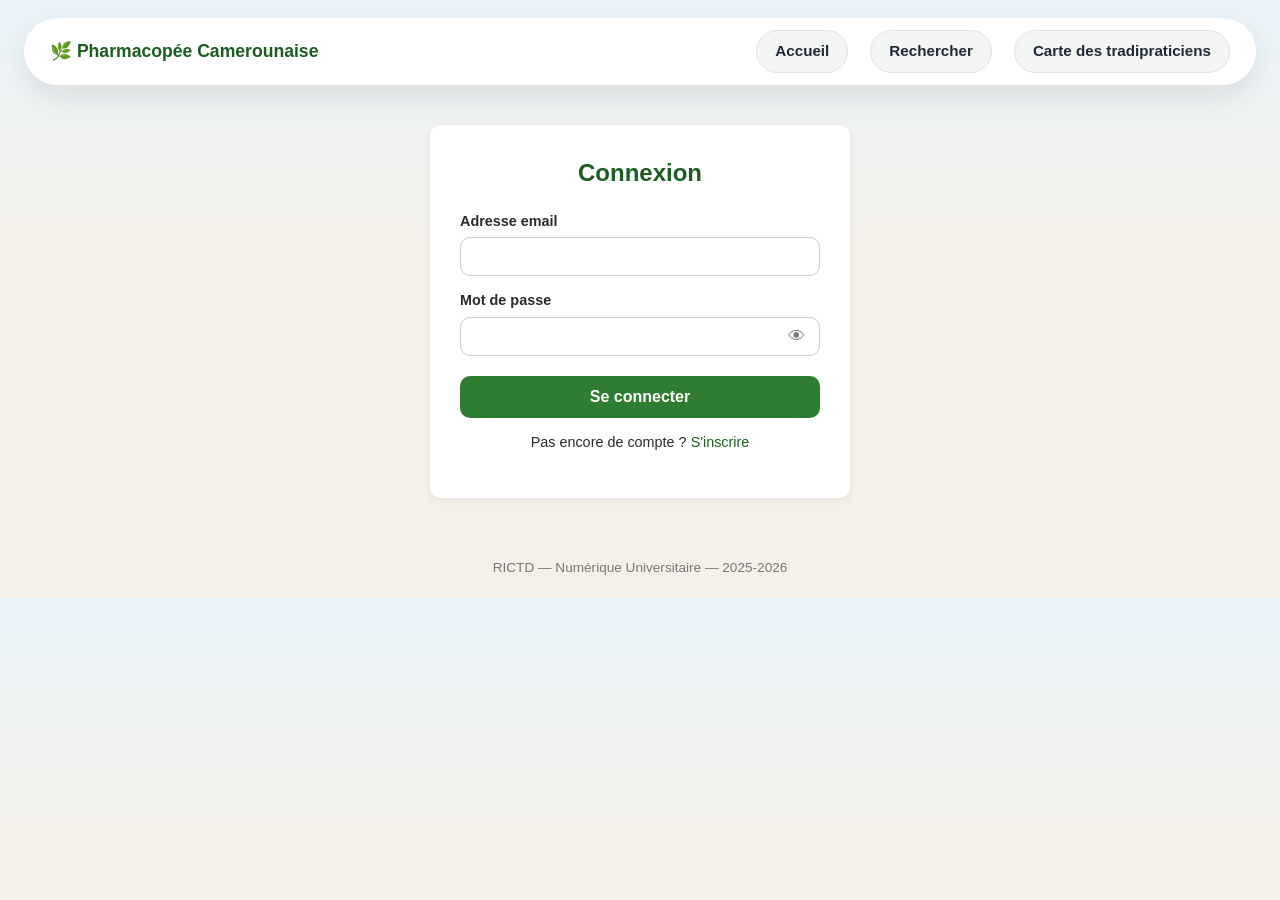
<file: public/login.html>
<!DOCTYPE html>
<html lang="fr">
<head>
<meta charset="UTF-8">
<meta name="viewport" content="width=device-width, initial-scale=1.0">
<title>Connexion — Pharmacopée Camerounaise</title>
<link rel="stylesheet" href="assets/css/style.css">
<link rel="stylesheet" href="assets/css/header-force.css">
<link rel="stylesheet" href="assets/css/corrections-responsive.css">
</head>
<body>

<header class="header">
  <div class="logo">🌿 Pharmacopée Camerounaise</div>
  <nav>
    <a href="index.html">Accueil</a>
    <a href="recherche.html">Rechercher</a>
    <a href="carte.html">Carte des tradipraticiens</a>
  </nav>
</header>

<div class="form-carte">
  <h2>Connexion</h2>
  <form id="form-login">
    <label for="email">Adresse email</label>
    <input type="email" id="email" required>

    <label for="mot_passe">Mot de passe</label>
    <div class="champ-mot-passe">
      <input type="password" id="mot_passe" required>
      <button type="button" class="bouton-afficher-mdp" data-cible="mot_passe">👁</button>
    </div>

    <div id="erreur-login" class="message-erreur"></div>

    <button type="submit" class="submit">Se connecter</button>
  </form>
  <p class="lien-alt">Pas encore de compte ? <a href="register.html">S'inscrire</a></p>
</div>

<footer class="footer">RICTD — Numérique Universitaire — 2025-2026</footer>

<script src="assets/js/api.js"></script>
<script src="assets/js/auth.js"></script>
</body>
</html>
</file>
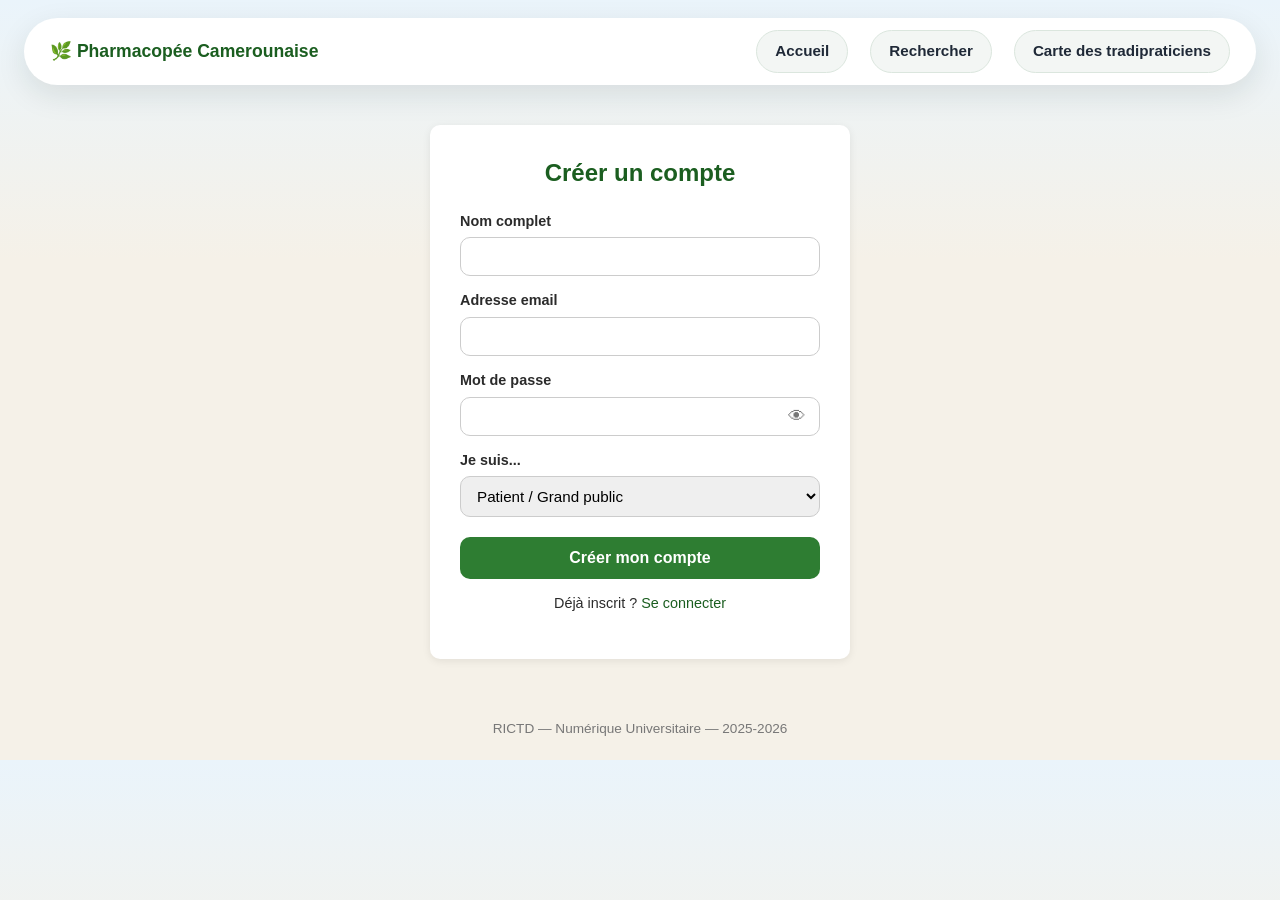
<file: public/register.html>
<!DOCTYPE html>
<html lang="fr">
<head>
<meta charset="UTF-8">
<meta name="viewport" content="width=device-width, initial-scale=1.0">
<title>Inscription — Pharmacopée Camerounaise</title>
<link rel="stylesheet" href="assets/css/style.css">
<link rel="stylesheet" href="assets/css/header-force.css">
<link rel="stylesheet" href="assets/css/corrections-responsive.css">
</head>
<body>

<header class="header">
  <div class="logo">🌿 Pharmacopée Camerounaise</div>
  <nav>
    <a href="index.html">Accueil</a>
    <a href="recherche.html">Rechercher</a>
    <a href="carte.html">Carte des tradipraticiens</a>
  </nav>
</header>

<div class="form-carte">
  <h2>Créer un compte</h2>
  <form id="form-register">
    <label for="nom">Nom complet</label>
    <input type="text" id="nom" required>

    <label for="email">Adresse email</label>
    <input type="email" id="email" required>

    <label for="mot_passe">Mot de passe</label>
    <div class="champ-mot-passe">
      <input type="password" id="mot_passe" minlength="6" required>
      <button type="button" class="bouton-afficher-mdp" data-cible="mot_passe">👁</button>
    </div>

    <label for="role">Je suis...</label>
    <select id="role" required>
      <option value="patient">Patient / Grand public</option>
      <option value="tradipraticien">Tradipraticien</option>
      <option value="chercheur">Chercheur / Scientifique</option>
    </select>

    <div id="bloc-institution" style="display:none;">
      <label for="institution">Institution de rattachement</label>
      <input type="text" id="institution">
    </div>

    <div id="erreur-register" class="message-erreur"></div>
    <div id="succes-register" class="message-succes"></div>

    <button type="submit" class="submit">Créer mon compte</button>
  </form>
  <p class="lien-alt">Déjà inscrit ? <a href="login.html">Se connecter</a></p>
</div>

<footer class="footer">RICTD — Numérique Universitaire — 2025-2026</footer>

<script src="assets/js/api.js"></script>
<script src="assets/js/auth.js"></script>
</body>
</html>
</file>
<file: public/assets/css/style.css>
:root {
  --vert-principal: #2e7d32;
  --vert-clair: #66bb6a;
  --vert-fonce: #1b5e20;
  --beige: #f5f1e8;
  --terre: #8d6e63;
  --texte: #2b2b2b;
  --blanc: #ffffff;
  --gris-clair: #e8e6e0;
  --danger: #c62828;
  --radius: 10px;
  --ombre: 0 2px 8px rgba(0,0,0,0.08);
}

* { box-sizing: border-box; }

html {
  -webkit-text-size-adjust: 100%;
}

body {
  margin: 0;
  font-family: 'Segoe UI', Roboto, Arial, sans-serif;
  background: linear-gradient(180deg, #eaf4fb 0%, #f5f1e8 260px);
  color: var(--texte);
  line-height: 1.5;
  overflow-x: hidden;
  width: 100%;
}

a { color: var(--vert-fonce); text-decoration: none; }
a:hover { text-decoration: underline; }

img, video, svg, canvas {
  max-width: 100%;
  height: auto;
}

/* ---------- Header (barre flottante arrondie) ---------- */
header.header {
  background-color: #ffffff;
  background-image: none;
  margin: 18px 24px 0;
  padding: 12px 26px;
  border-radius: 999px;
  box-shadow: 0 10px 30px rgba(15, 40, 25, 0.10);
  display: flex;
  align-items: center;
  justify-content: space-between;
  flex-wrap: wrap;
  gap: 14px;
  position: relative;
  z-index: 20;
  color: #1f2937;
}

header.header .logo {
  color: #1b5e20;
  font-weight: 800;
  font-size: 1.1rem;
  display: flex;
  align-items: center;
  gap: 8px;
  white-space: nowrap;
}

header.header nav {
  display: flex;
  align-items: center;
  gap: 22px;
  flex-wrap: wrap;
}

header.header nav a,
header.header nav button,
header.header #nav-auth a,
header.header #nav-auth button,
header.header #nav-auth span {
  color: #374151;
  background: transparent;
  border: none;
  border-radius: 0;
  box-shadow: none;
  padding: 6px 2px;
  font-size: 0.95rem;
  font-weight: 500;
  text-decoration: none;
  cursor: pointer;
  transition: color 0.15s ease, background-color 0.15s ease, border-color 0.15s ease;
}

/* Les 3 liens principaux (Accueil / Recherche / Carte) : vrai style bouton */
header.header nav > a {
  background-color: #f3f6f4;
  border: 1px solid #dbe6de;
  border-radius: 999px;
  padding: 9px 18px;
  color: #1f2937;
  font-weight: 600;
}
header.header nav > a:hover {
  background-color: #e6f0e7;
  border-color: #0f6b3f;
  color: #0f6b3f;
}
header.header nav > a.actif {
  background-color: #0f6b3f;
  border-color: #0f6b3f;
  color: #ffffff;
}

/* Bouton d'action principal (Inscription / Mon espace) : pill vert plein */
header.header nav a.primaire,
header.header #nav-auth a.primaire {
  background-color: #0f6b3f;
  color: #ffffff;
  padding: 10px 22px;
  border-radius: 999px;
  font-weight: 700;
}
header.header nav a.primaire:hover {
  background-color: #0b5330;
  color: #ffffff;
}

/* Bouton "Déconnexion" : discret */
header.header #nav-auth button {
  background: transparent;
  border: 1px solid #d1d5db;
  color: #374151;
  padding: 7px 16px;
  border-radius: 999px;
  font-size: 0.85rem;
}
header.header #nav-auth button:hover {
  border-color: #9ca3af;
}

@media (max-width: 780px) {
  header.header { border-radius: 24px; padding: 14px 18px; }
  header.header nav { gap: 10px; }
  header.header nav > a { padding: 7px 14px; font-size: 0.88rem; }
}

/* ---------- Container ---------- */
.container {
  max-width: 1100px;
  margin: 0 auto;
  padding: 24px 16px 60px;
  width: 100%;
}

/* ---------- Barre de recherche (page recherche.html + accueil) ---------- */
.barre-recherche,
.barre-recherche-accueil {
  display: flex;
  max-width: 560px;
  margin: 16px 0;
  background: var(--blanc);
  border-radius: 999px;
  box-shadow: var(--ombre);
  overflow: hidden;
}
.barre-recherche input,
.barre-recherche-accueil input {
  flex: 1;
  border: none;
  outline: none;
  padding: 14px 18px;
  font-size: 1rem;
  min-width: 0;
}
.barre-recherche button,
.barre-recherche-accueil button {
  border: none;
  background-color: var(--vert-principal);
  color: #ffffff;
  font-weight: 700;
  padding: 0 24px;
  cursor: pointer;
  transition: background-color 0.15s ease;
}
.barre-recherche button:hover,
.barre-recherche-accueil button:hover {
  background-color: var(--vert-fonce);
}

/* ---------- Cartes plantes ---------- */
.grille-plantes {
  display: grid;
  grid-template-columns: repeat(auto-fill, minmax(220px, 1fr));
  gap: 18px;
  margin-top: 20px;
}

.carte-plante {
  background: var(--blanc);
  border-radius: var(--radius);
  box-shadow: var(--ombre);
  overflow: hidden;
  transition: transform 0.15s ease;
}
.carte-plante:hover { transform: translateY(-3px); }
.carte-plante img {
  width: 100%;
  height: 140px;
  object-fit: cover;
  background: var(--gris-clair);
}
.carte-plante .contenu { padding: 12px 14px; }
.carte-plante h3 { margin: 0 0 4px; font-size: 1.05rem; color: var(--vert-fonce); }
.carte-plante p { margin: 0; font-size: 0.85rem; color: #666; }

/* ---------- Section titres ---------- */
.section-titre {
  font-size: 1.3rem;
  color: var(--vert-fonce);
  border-left: 4px solid var(--vert-principal);
  padding-left: 10px;
  margin: 30px 0 10px;
}

.compteur-plantes {
  font-size: 0.95rem;
  color: #555;
  margin: -8px 0 16px;
}

/* ---------- Filtres ---------- */
.filtres {
  display: flex;
  gap: 10px;
  flex-wrap: wrap;
  margin: 16px 0;
}
.filtres select, .filtres input {
  padding: 8px 12px;
  border-radius: var(--radius);
  border: 1px solid #ccc;
  background: var(--blanc);
}

/* ---------- Chatbot flottant ---------- */
.chatbot-bulle {
  position: fixed;
  bottom: 24px;
  right: 24px;
  background: var(--vert-principal);
  color: white;
  width: 58px;
  height: 58px;
  border-radius: 50%;
  display: flex;
  align-items: center;
  justify-content: center;
  font-size: 1.6rem;
  box-shadow: 0 4px 14px rgba(0,0,0,0.25);
  cursor: pointer;
  z-index: 999;
  border: none;
}

.chatbot-fenetre {
  position: fixed;
  bottom: 94px;
  right: 24px;
  width: 340px;
  max-width: 90vw;
  height: 460px;
  max-height: 70vh;
  background: var(--blanc);
  border-radius: var(--radius);
  box-shadow: 0 8px 30px rgba(0,0,0,0.25);
  display: none;
  flex-direction: column;
  overflow: hidden;
  z-index: 999;
}
.chatbot-fenetre.ouvert { display: flex; }

.chatbot-entete {
  background: var(--vert-principal);
  color: white;
  padding: 12px 16px;
  font-weight: 600;
  display: flex;
  justify-content: space-between;
  align-items: center;
}
.chatbot-entete button {
  background: none;
  border: none;
  color: white;
  font-size: 1.2rem;
  cursor: pointer;
}

.chatbot-messages {
  flex: 1;
  padding: 12px;
  overflow-y: auto;
  display: flex;
  flex-direction: column;
  gap: 8px;
  background: #fafaf7;
}

.message {
  max-width: 80%;
  padding: 9px 13px;
  border-radius: 14px;
  font-size: 0.9rem;
}
.message.bot {
  background: var(--gris-clair);
  align-self: flex-start;
  border-bottom-left-radius: 2px;
}
.message.user {
  background: var(--vert-principal);
  color: white;
  align-self: flex-end;
  border-bottom-right-radius: 2px;
}
.message.suggestion {
  background: var(--blanc);
  border: 1px solid var(--vert-clair);
  align-self: flex-start;
  cursor: pointer;
}
.message.suggestion:hover { background: #f0faf0; }

.chatbot-saisie {
  display: flex;
  border-top: 1px solid var(--gris-clair);
}
.chatbot-saisie input {
  flex: 1;
  border: none;
  padding: 12px;
  outline: none;
}
.chatbot-saisie button {
  border: none;
  background: var(--vert-principal);
  color: white;
  padding: 0 18px;
  cursor: pointer;
}

/* ---------- Fiche plante ---------- */
.fiche-plante {
  display: grid;
  grid-template-columns: 320px 1fr;
  gap: 24px;
  background: var(--blanc);
  border-radius: var(--radius);
  box-shadow: var(--ombre);
  padding: 20px;
  margin-top: 20px;
}
.fiche-plante img {
  width: 100%;
  border-radius: var(--radius);
  object-fit: cover;
  background: var(--gris-clair);
  height: 260px;
}
.fiche-plante h2 { color: var(--vert-fonce); margin-top: 0; }
.fiche-plante .badge {
  display: inline-block;
  background: var(--gris-clair);
  padding: 3px 10px;
  border-radius: 20px;
  font-size: 0.8rem;
  margin-right: 6px;
  color: #555;
}
.bloc-remede {
  background: #f8f6ee;
  border-left: 3px solid var(--vert-clair);
  padding: 10px 14px;
  border-radius: 6px;
  margin-bottom: 10px;
}

/* ---------- Carte / tradipraticiens ---------- */
#carte-interactive {
  width: 100%;
  height: 420px;
  border-radius: var(--radius);
  box-shadow: var(--ombre);
  margin-top: 10px;
}

.liste-tradipraticiens {
  display: grid;
  grid-template-columns: repeat(auto-fill, minmax(240px,1fr));
  gap: 14px;
  margin-top: 16px;
}
.carte-tradi {
  background: var(--blanc);
  border-radius: var(--radius);
  box-shadow: var(--ombre);
  padding: 14px;
}
.carte-tradi h4 { margin: 0 0 4px; color: var(--vert-fonce); }
.carte-tradi .statut {
  font-size: 0.75rem;
  padding: 2px 8px;
  border-radius: 20px;
  background: #e0f2e1;
  color: var(--vert-fonce);
}

/* ---------- Formulaires (login / register) ---------- */
.form-carte {
  max-width: 420px;
  margin: 40px auto;
  background: var(--blanc);
  padding: 30px;
  border-radius: var(--radius);
  box-shadow: var(--ombre);
}
.form-carte h2 { color: var(--vert-fonce); margin-top: 0; text-align: center; }
.form-carte label { display: block; margin: 14px 0 5px; font-size: 0.9rem; font-weight: 600; }
.form-carte input, .form-carte select, .form-carte textarea {
  width: 100%;
  padding: 10px 12px;
  border-radius: var(--radius);
  border: 1px solid #ccc;
  font-size: 0.95rem;
}

.champ-mot-passe {
  position: relative;
}
.champ-mot-passe input {
  padding-right: 42px;
}
.bouton-afficher-mdp {
  position: absolute;
  right: 10px;
  top: 50%;
  transform: translateY(-50%);
  background: none;
  border: none;
  cursor: pointer;
  font-size: 1.1rem;
  color: #777;
  padding: 4px;
}
.bouton-afficher-mdp:hover { color: var(--vert-fonce); }
.form-carte button.submit {
  width: 100%;
  margin-top: 20px;
  padding: 12px;
  background: var(--vert-principal);
  color: white;
  border: none;
  border-radius: var(--radius);
  font-size: 1rem;
  font-weight: 600;
  cursor: pointer;
}
.form-carte button.submit:hover { background: var(--vert-fonce); }
.form-carte .lien-alt { text-align: center; margin-top: 14px; font-size: 0.9rem; }
.message-erreur {
  background: #fdecea;
  color: var(--danger);
  padding: 10px 14px;
  border-radius: 8px;
  font-size: 0.88rem;
  margin-top: 10px;
  display: none;
}
.message-succes {
  background: #e8f5e9;
  color: var(--vert-fonce);
  padding: 10px 14px;
  border-radius: 8px;
  font-size: 0.88rem;
  margin-top: 10px;
  display: none;
}

/* ---------- Dashboards ---------- */
.dashboard-grille {
  display: grid;
  grid-template-columns: 220px 1fr;
  gap: 20px;
  margin-top: 20px;
}
.dashboard-menu {
  background: var(--blanc);
  border-radius: var(--radius);
  box-shadow: var(--ombre);
  padding: 16px;
  height: fit-content;
}
.dashboard-menu a {
  display: block;
  padding: 10px 8px;
  border-radius: 8px;
  color: var(--texte);
  font-size: 0.92rem;
}
.dashboard-menu a.actif, .dashboard-menu a:hover {
  background: #eef6ee;
  color: var(--vert-fonce);
  text-decoration: none;
}
.panneau {
  background: var(--blanc);
  border-radius: var(--radius);
  box-shadow: var(--ombre);
  padding: 20px;
}
table.tableau-donnees {
  width: 100%;
  border-collapse: collapse;
  margin-top: 10px;
  display: block;
  overflow-x: auto;
  white-space: nowrap;
  -webkit-overflow-scrolling: touch;
}
table.tableau-donnees th, table.tableau-donnees td {
  text-align: left;
  padding: 10px 12px;
  border-bottom: 1px solid var(--gris-clair);
  font-size: 0.9rem;
}
table.tableau-donnees th { color: var(--vert-fonce); }
.btn {
  padding: 7px 14px;
  border-radius: 8px;
  border: none;
  cursor: pointer;
  font-size: 0.85rem;
  font-weight: 600;
}
.btn-valider { background: #2e7d32; color: white; }
.btn-refuser { background: var(--danger); color: white; }
.btn-secondaire { background: var(--gris-clair); color: var(--texte); }

/* ---------- Footer ---------- */
.footer {
  text-align: center;
  padding: 20px;
  color: #777;
  font-size: 0.85rem;
}

/* ============================================================
   RESPONSIVITÉ MOBILE / TABLETTE
   ============================================================ */
@media (max-width: 700px) {
  .fiche-plante { grid-template-columns: 1fr; }
  .dashboard-grille { grid-template-columns: 1fr; }
}

@media (max-width: 640px) {
  .grille-plantes,
  .liste-tradipraticiens {
    grid-template-columns: 1fr;
  }
  .filtres {
    flex-direction: column;
    align-items: stretch;
  }
  .filtres select, .filtres input {
    width: 100%;
  }
}

@media (max-width: 480px) {
  .form-carte {
    margin: 24px 12px;
    padding: 22px;
  }
  .chatbot-fenetre {
    right: 12px;
    left: 12px;
    width: auto;
  }
  .chatbot-bulle {
    right: 16px;
  }
}

@media (max-width: 420px) {
  .barre-recherche,
  .barre-recherche-accueil {
    flex-wrap: wrap;
    border-radius: var(--radius);
  }
  .barre-recherche input,
  .barre-recherche-accueil input {
    width: 100%;
  }
  .barre-recherche button,
  .barre-recherche-accueil button {
    width: 100%;
    padding: 12px !important;
  }
}
</file>
<file: public/assets/css/header-force.css>

</file>
<file: public/assets/css/corrections-responsive.css>
/* corrections-responsive.css
   À charger APRÈS style.css (et header-force.css) dans le <head> de chaque page.
   Corrige les problèmes d'affichage courants sur mobile/tablette. */

/* Base : évite le débordement horizontal et assure un texte lisible sans zoom */
html {
  -webkit-text-size-adjust: 100%;
}
body {
  overflow-x: hidden;
  width: 100%;
}
* {
  box-sizing: border-box;
}

/* Toutes les images/vidéos s'adaptent à leur conteneur, ne débordent jamais */
img, video, svg, canvas {
  max-width: 100% !important;
  height: auto;
}

/* Conteneur principal : marge réduite sur petit écran */
.container {
  width: 100% !important;
  padding-left: 16px !important;
  padding-right: 16px !important;
}

/* Grilles de cartes (plantes, tradipraticiens...) : passent en colonnes uniques
   sur mobile au lieu de rester compressées */
@media (max-width: 640px) {
  .grille-plantes,
  .liste-tradipraticiens {
    grid-template-columns: 1fr !important;
  }

  .fiche-plante {
    grid-template-columns: 1fr !important;
  }

  .dashboard-grille {
    grid-template-columns: 1fr !important;
  }

  .filtres {
    flex-direction: column !important;
    align-items: stretch !important;
  }
  .filtres select, .filtres input {
    width: 100% !important;
  }
}

/* Tableaux larges (dashboard admin) : scroll horizontal au lieu de débordement */
table.tableau-donnees {
  display: block;
  overflow-x: auto;
  white-space: nowrap;
  -webkit-overflow-scrolling: touch;
}

/* Formulaires en carte (login/register) : marge latérale sur petit écran */
@media (max-width: 480px) {
  .form-carte {
    margin: 24px 12px !important;
    padding: 22px !important;
  }
}

/* Barre de recherche : empile input + bouton sur très petit écran si besoin */
@media (max-width: 420px) {
  .barre-recherche,
  .barre-recherche-accueil {
    flex-wrap: wrap;
  }
  .barre-recherche input,
  .barre-recherche-accueil input {
    width: 100%;
  }
  .barre-recherche button,
  .barre-recherche-accueil button {
    width: 100%;
    padding: 12px !important;
  }
}

/* Chatbot flottant : ne dépasse pas de l'écran sur mobile */
@media (max-width: 480px) {
  .chatbot-fenetre {
    right: 12px !important;
    left: 12px !important;
    width: auto !important;
  }
  .chatbot-bulle {
    right: 16px !important;
  }
}
</file>
